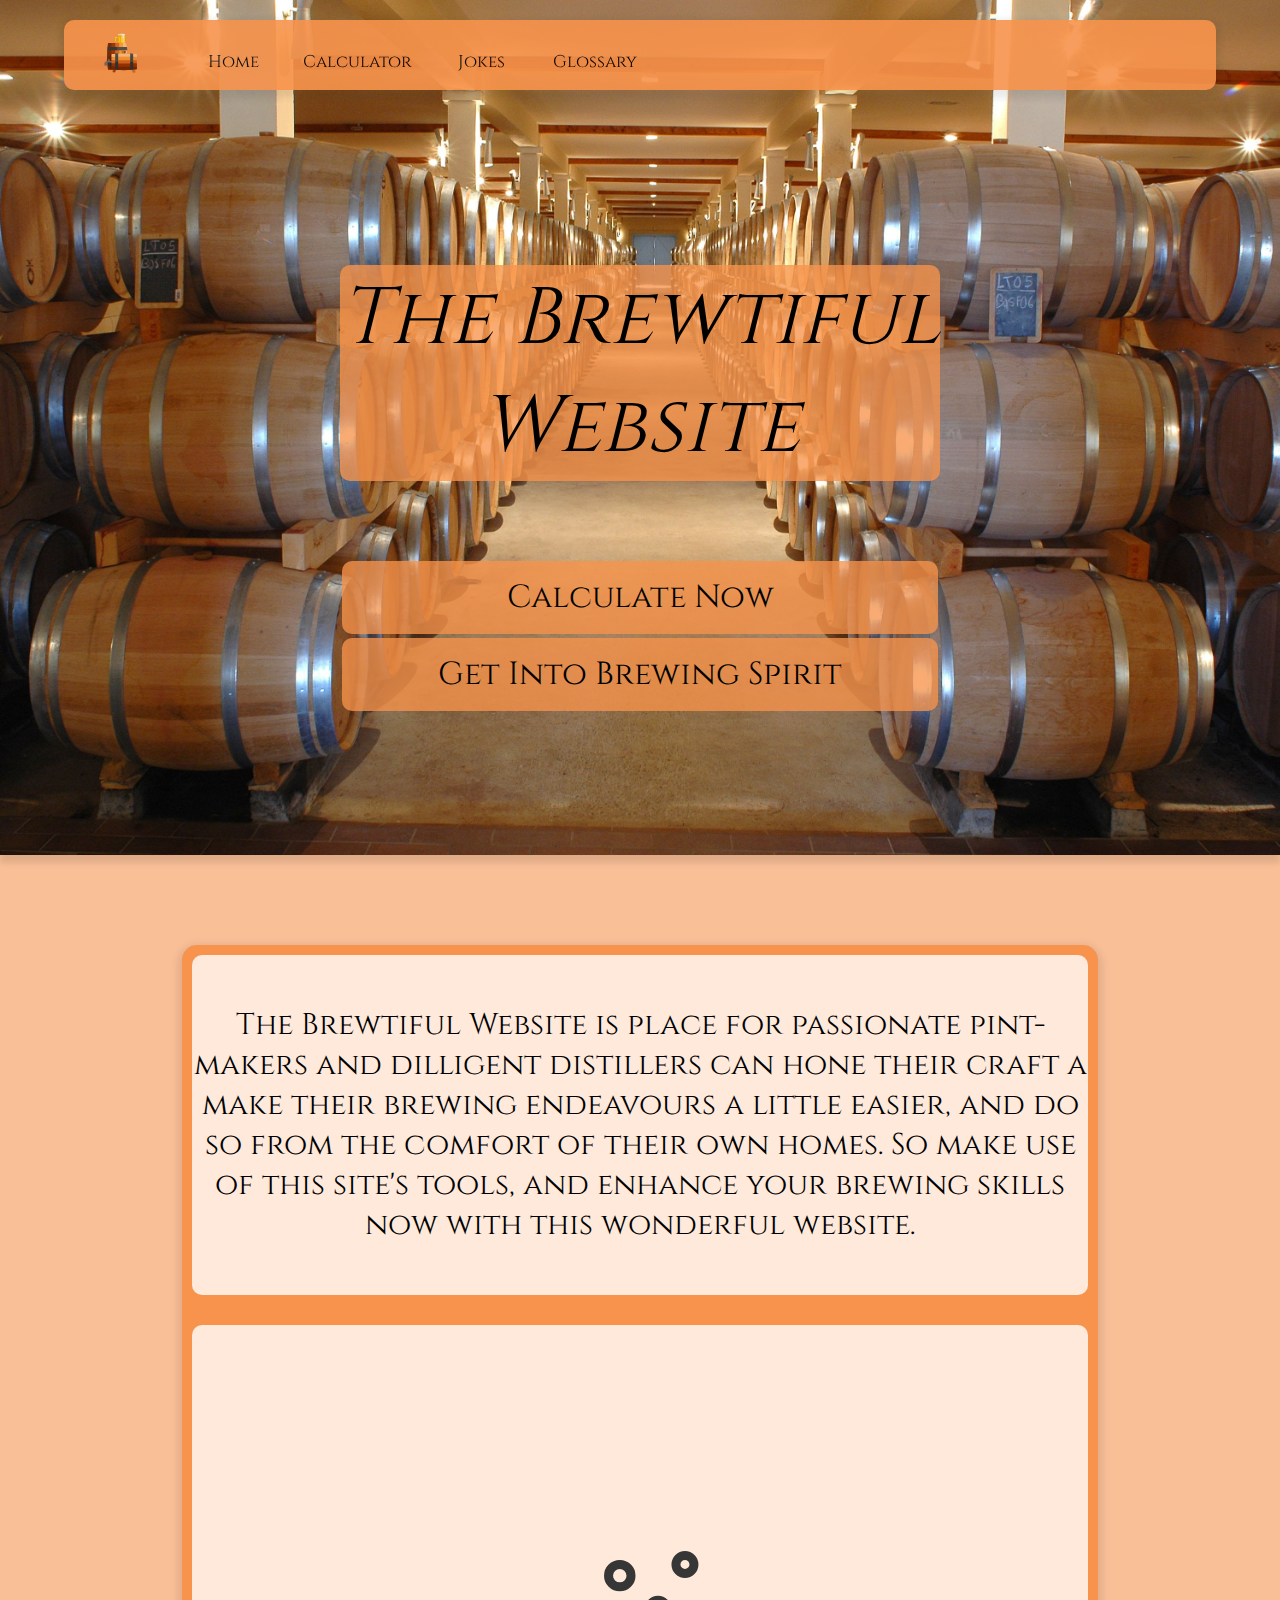
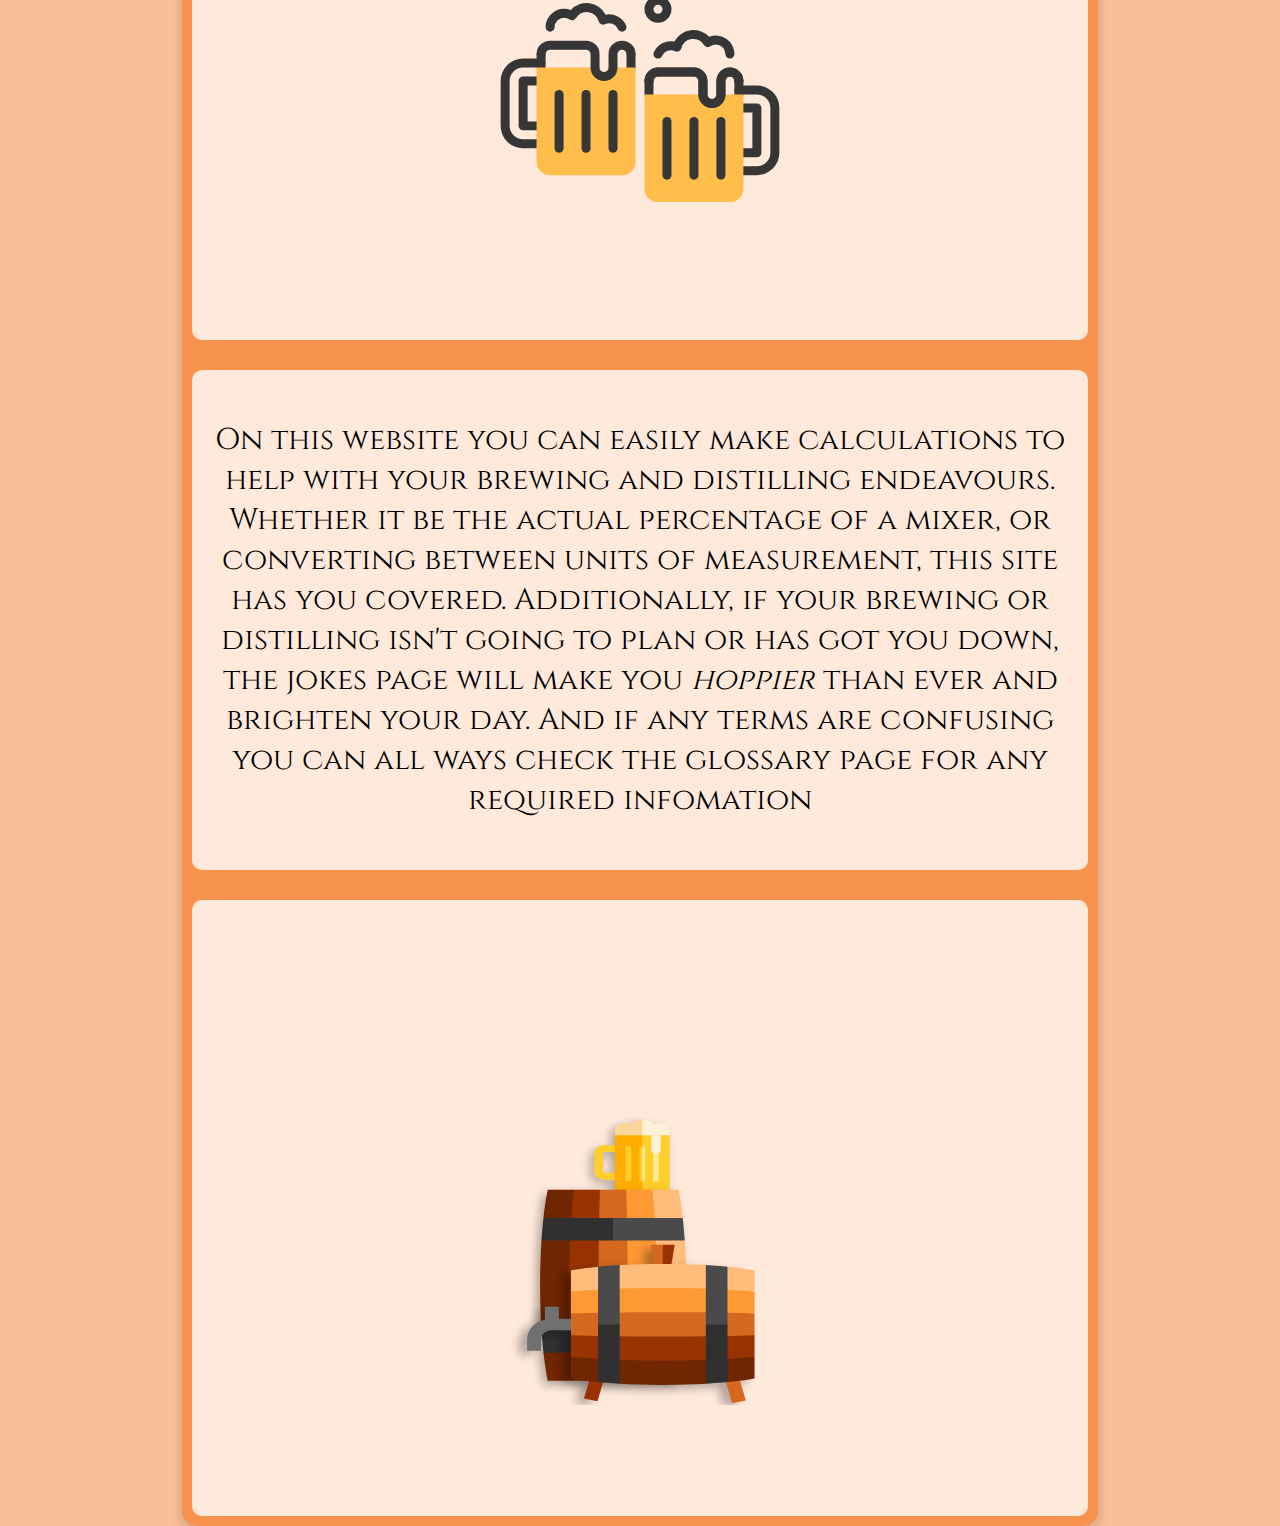
<file: index.html>
<!DOCTYPE html>
<head>

    <script type="text/javascript" src="scripts/main.js"></script>
    <link rel="stylesheet" href="styles/styles.css">
    <link rel="preconnect" href="https://fonts.googleapis.com">
    <link rel="preconnect" href="https://fonts.gstatic.com" crossorigin>
    <link href="https://fonts.googleapis.com/css2?family=Cinzel:wght@400..900&display=swap" rel="stylesheet">
    <link rel="icon" href="images/barrell-logo.svg">
    <title>Brew-tiful Website</title>
    <meta name="viewport" content="width=device-width, initial-scale=1">

</head>
<body>

    <!-- Navigation Bar for desktop -->
   <div class="navbar">

        <!-- Logo link -->
        <a href="index.html"><img src="images/barrell-logo.svg"></a>

        <!-- Link to index page -->
        <a href="index.html"><p>Home</p></a>

        <!-- Link to calculator -->
        <a href="pages/calculator_page.html"><p>Calculator</p></a>

        <!-- Link to jokes page -->
        <a href="pages/jokes_page.html"><p>Jokes</p></a>

        <!-- Link to glossary page -->
        <a href="pages/glossary_page.html"><p>Glossary</p></a>
    
    </div>


    <!-- Background image -->
    <div class="heading-background"></div>

    <!-- Heading of page -->
    <div class="heading">
            
        <p>
            <em>The Brewtiful Website</em>
        </p>

        <div class="index-button">
            <a  href="pages/calculator_page.html">Calculate Now</a>
        </div>
        
        <div class="index-button">
           <a href="pages/jokes_page.html">Get Into Brewing Spirit</a>
        </div>
    
    </div>

    <!-- Formats and displays content of index page -->
    <div class="page-format-grid">
        <div class="content-grid">
            <div>
                <p> 
                    The Brewtiful Website is place for passionate pint-makers and dilligent 
                    distillers can hone their craft a make their brewing endeavours a little 
                    easier, and do so from the comfort of their own homes. So make use of 
                    this site's tools, and enhance your brewing skills now with this 
                    wonderful website.
                </p>
            </div>
            <div>
                <img src="images/beer-cheers.svg">
            </div>
            <div>
                <p>
                    On this website you can easily make calculations to help with 
                    your brewing and distilling endeavours. Whether it be the actual 
                    percentage of a mixer, or converting between units of measurement,
                    this site has you covered. Additionally, if your brewing or 
                    distilling isn't going to plan or has got you down, the jokes 
                    page will make you <em>hoppier</em> than ever and brighten your day. 
                    And if any terms are confusing you can all ways check the glossary 
                    page for any required infomation
                </p>
            </div>
            <div>
                <img src="images/barrell-logo.svg">
            </div>
        </div>
    </div>
   
    <!-- Navigation Bar for mobile -->
    <div class="mobile-nav">
        
        <a href="index.html"><img src="images/home-icon.svg"></a>

        <a href="pages/calculator_page.html"><img src="images/calculator-icon.svg"></a>

        <a href="pages/jokes_page.html"><img src="images/jokes-icon.svg"></a>

        <a href="pages/glossary_page.html"><img src="images/glossary-icon.svg"></a>

    </div>

</body>
</file>
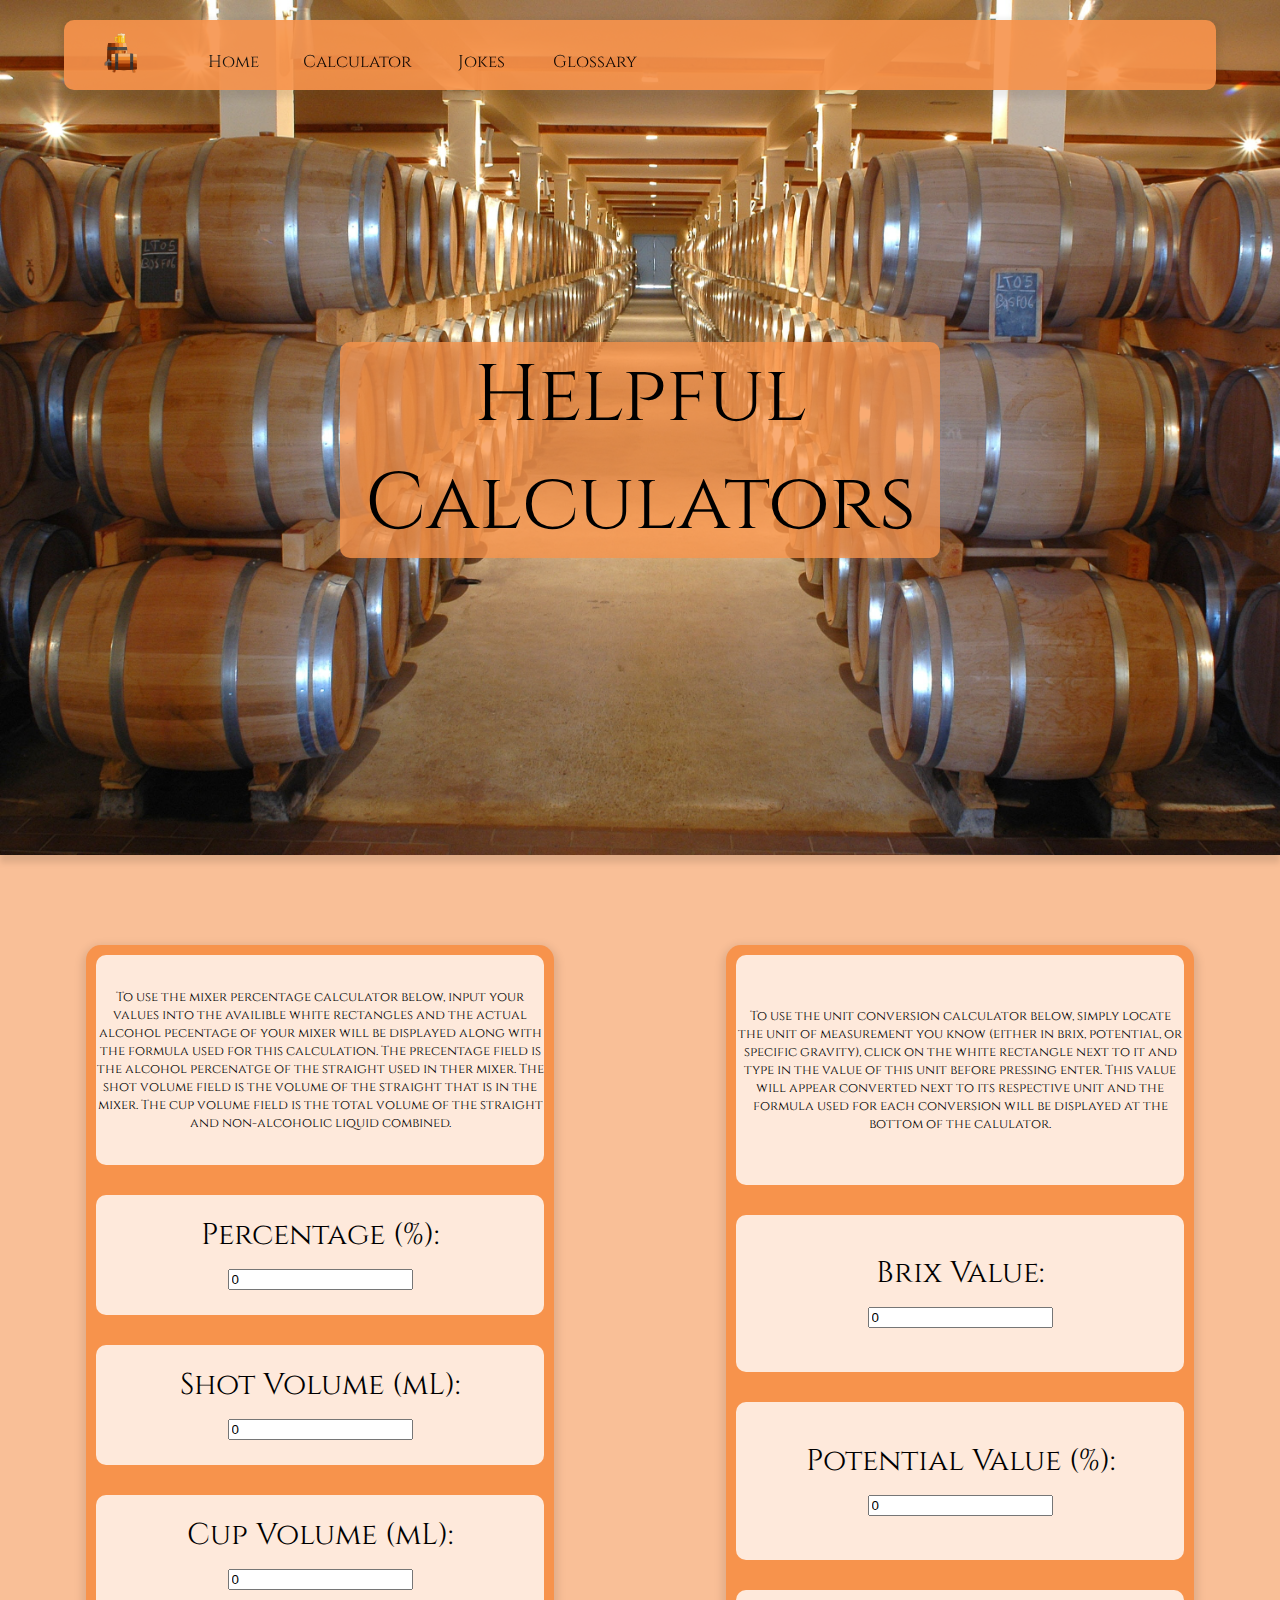
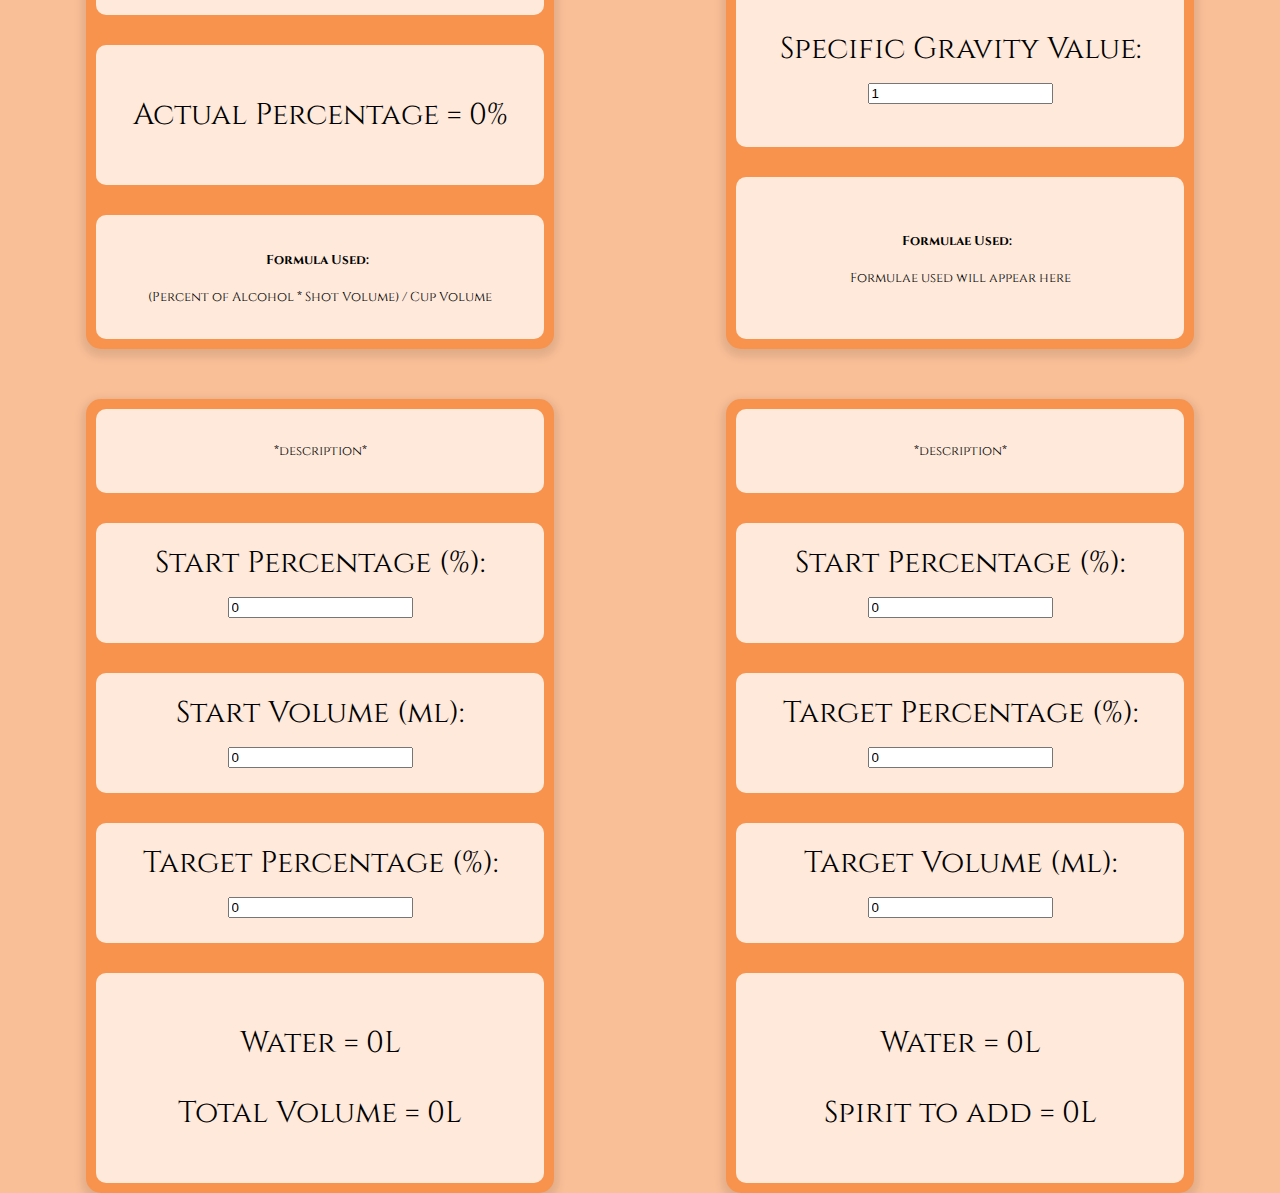
<file: pages/calculator_page.html>
<!DOCTYPE html>
<head>

    <script type="text/javascript" src="../scripts/main.js"></script>
    <link rel="stylesheet" href="../styles/styles.css">
    <link rel="preconnect" href="https://fonts.googleapis.com">
    <link rel="preconnect" href="https://fonts.gstatic.com" crossorigin>
    <link href="https://fonts.googleapis.com/css2?family=Cinzel:wght@400..900&display=swap" rel="stylesheet">
    <link rel="icon" href="../images/barrell-logo.svg">
    <title>Brew-tiful Website</title>
    <meta name="viewport" content="width=device-width, initial-scale=1">

</head>
<body>
     
    <!-- Navigation Bar -->
   <div class="navbar">

        <!-- Logo link -->
        <a href="../index.html"><img src="../images/barrell-logo.svg"></a>

        <!-- Link to index page -->
        <a href="../index.html"><p>Home</p></a>


        <!-- Link to calculator page -->
        <a href="calculator_page.html"><p>Calculator</p></a>


        <!-- Link to jokes page -->
        <a href="jokes_page.html"><p>Jokes</p></a>


        <!-- Link to glossary page -->
        <a href="glossary_page.html"><p>Glossary</p></a>
    
    </div>

    <!-- Background image -->
    <div class="heading-background"></div>

    <!-- Heading of page -->
    <div class="heading">
        <p>Helpful Calculators</p>
    </div>

    <!-- Formats and displays content of index page -->
    <div class="page-format-grid">
        
        <!-- Mixer percentage calculator -->
        <div class="content-grid">
            
            <!-- Description of calculator -->
            <div>
                <p class="calc_description">
                    To use the mixer percentage calculator below, input your values into the 
                    availible white rectangles and the actual alcohol pecentage of your mixer will 
                    be displayed along with the formula used for this calculation. The precentage 
                    field is the alcohol percenatge of the straight used in ther mixer. The shot 
                    volume field is the volume of the straight that is in the mixer. The cup 
                    volume field is the total volume of the straight and non-alcoholic liquid 
                    combined.
                </p>
            </div>

            <!--Inputs for mixer calculations-->
            <div>
                <label for="percent">Percentage (%):</label><br>
                <input type="number" id="percent" value="0" onchange="mixer_calc('percent')"/><br>
            </div>
            
            <div>
                <label for="shot_size">Shot Volume (mL):</label><br>
                <input type="number" id="shot_size" value="0" onchange="mixer_calc('shot_size')"/><br>
            </div>

            <div>
                <label for="cup_size">Cup Volume (mL):</label><br>
                <input type="number" id="cup_size" value="0" onchange="mixer_calc('cup_size')"/>
            </div>

            <div>
                <p id="actual_percent_value">Actual Percentage = 0%</p>
            </div>

            <div>
                <strong class="formula">Formula Used:&nbsp;&nbsp;</strong>
                <p class="formula">(Percent of Alcohol * Shot Volume) / Cup Volume</p>
            </div>

        </div>

        <!-- Unit conversion calculator-->
        <div class="content-grid">

            <!-- Description of calculator -->
            <div>
                <p class="calc_description">
                    To use the unit conversion calculator below, simply locate the 
                    unit of measurement you know (either in brix, potential, or specific gravity), 
                    click on the white rectangle next to it and type in the value of this unit 
                    before pressing enter. This value will appear converted next to its respective 
                    unit and the formula used for each conversion will be displayed at the bottom 
                    of the calulator.
                </p>
            </div>

            <!-- Inputs for converting unit calculations -->
            <div>
                <label for="brix_value">Brix Value:</label><br>
                <input type="number" id="brix_value" value="0" onchange="convert_calc('brix')"/><br>
            </div>
            
            <div>
                <label for="potential_value">Potential Value (%):</label><br>
                <input type="number" id="potential_value" value="0" onchange="convert_calc('potential')"/><br>
            </div>

            <div>
                <label for="sg_value">Specific Gravity Value:</label><br>
                <input type="number" id="sg_value" value="1" onchange="convert_calc('sg')"/>
            </div>
            
            <div>
                <strong class="formula">Formulae Used:&nbsp;&nbsp;</strong>
                <p class="formula" id="unit_formula">Formulae used will appear here</p>
                
            </div>

        </div>

        <!-- Dilution calculator -->
        <div class="content-grid">
            <div>
                <p class="calc_description"> 
                    *description*
                </p>
            </div>

            <div>
                <label for="startpercentage">Start Percentage (%):</label><br>
                <input type="number" id="startpercentage" value="0" onchange="Dilution()"/>
            </div>

            <div>
                <label for="startvolume">Start Volume (ml):</label><br>
                <input type="number" id="startvolume" value="0" onchange="Dilution()"/>
            </div>

            <div>
                <label for="targetpercentage">Target Percentage (%):</label><br>
                <input type="number" id="targetpercentage" value="0" onchange="Dilution()"/>
            </div>
            <div>
                <p id="wateranswer">Water = 0L</p>
                <p id="volumeanswer">Total Volume = 0L</p>
            </div>

        </div>

        <!-- Second Dilution calculator -->
        <div class="content-grid">
            <div>
                <p class="calc_description"> 
                    *description*
                </p>
            </div>

            <div>
                <label for="startpercentage2">Start Percentage (%):</label><br>
                <input type="number" id="startpercentage2" value="0" onchange="Dilutiontwo()"/>
            </div>
            
            <div>
                <label for="targetpercentage2">Target Percentage (%):</label><br>
                <input type="number" id="targetpercentage2" value="0" onchange="Dilutiontwo()"/>
            </div>

            <div>
                <label for="targetvolume2">Target Volume (ml):</label><br>
                <input type="number" id="targetvolume2" value="0" onchange="Dilutiontwo()"/>
            </div>

            
            <div>
                <p id="wateranswer2">Water = 0L</p>
                <p id="spiritanswer2">Spirit to add = 0L</p>
            </div>

        </div>
    </div>
    
    

    <!-- Navigation Bar for mobile -->
    <div class="mobile-nav">
        
        <a href="../index.html"><img src="../images/home-icon.svg"></a>

        <a href="calculator_page.html"><img src="../images/calculator-icon.svg"></a>

        <a href="jokes_page.html"><img src="../images/jokes-icon.svg"></a>

        <a href="glossary_page.html"><img src="../images/glossary-icon.svg"></a>

    </div>

</body>
</file>
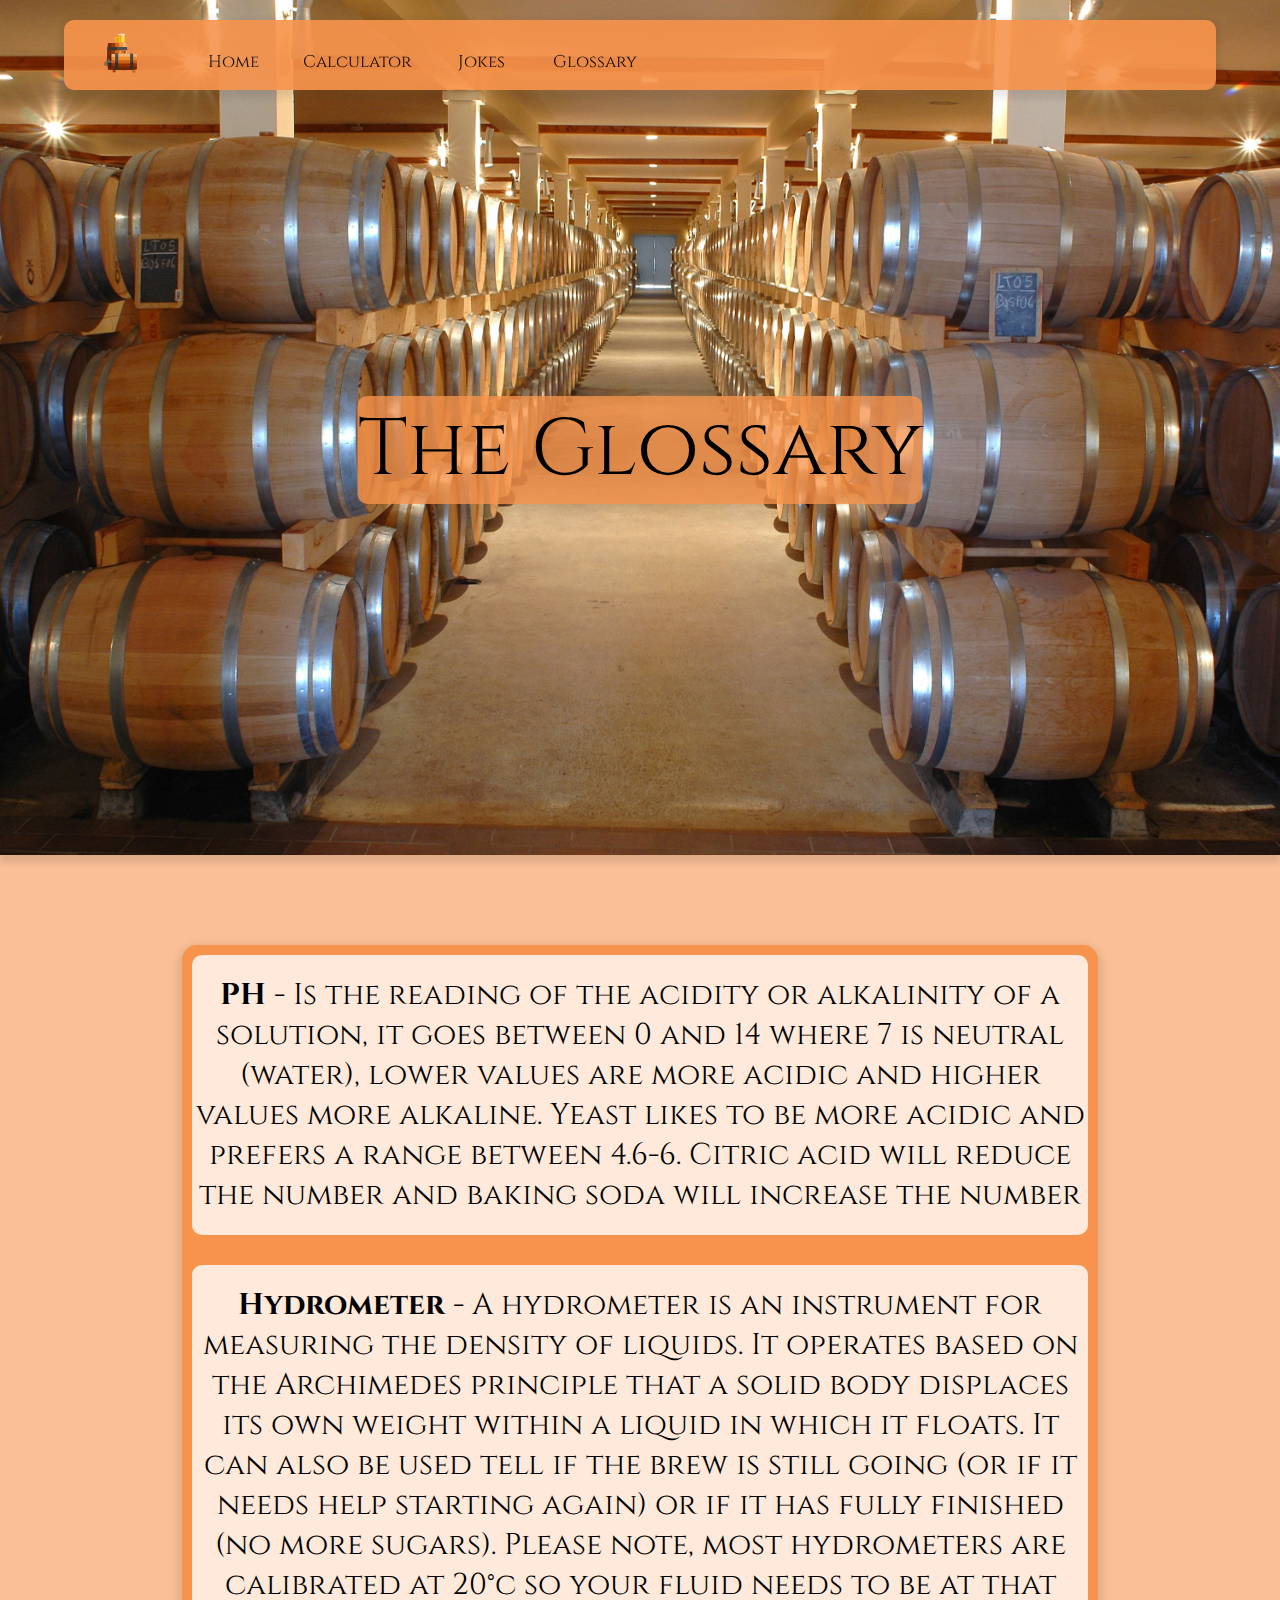
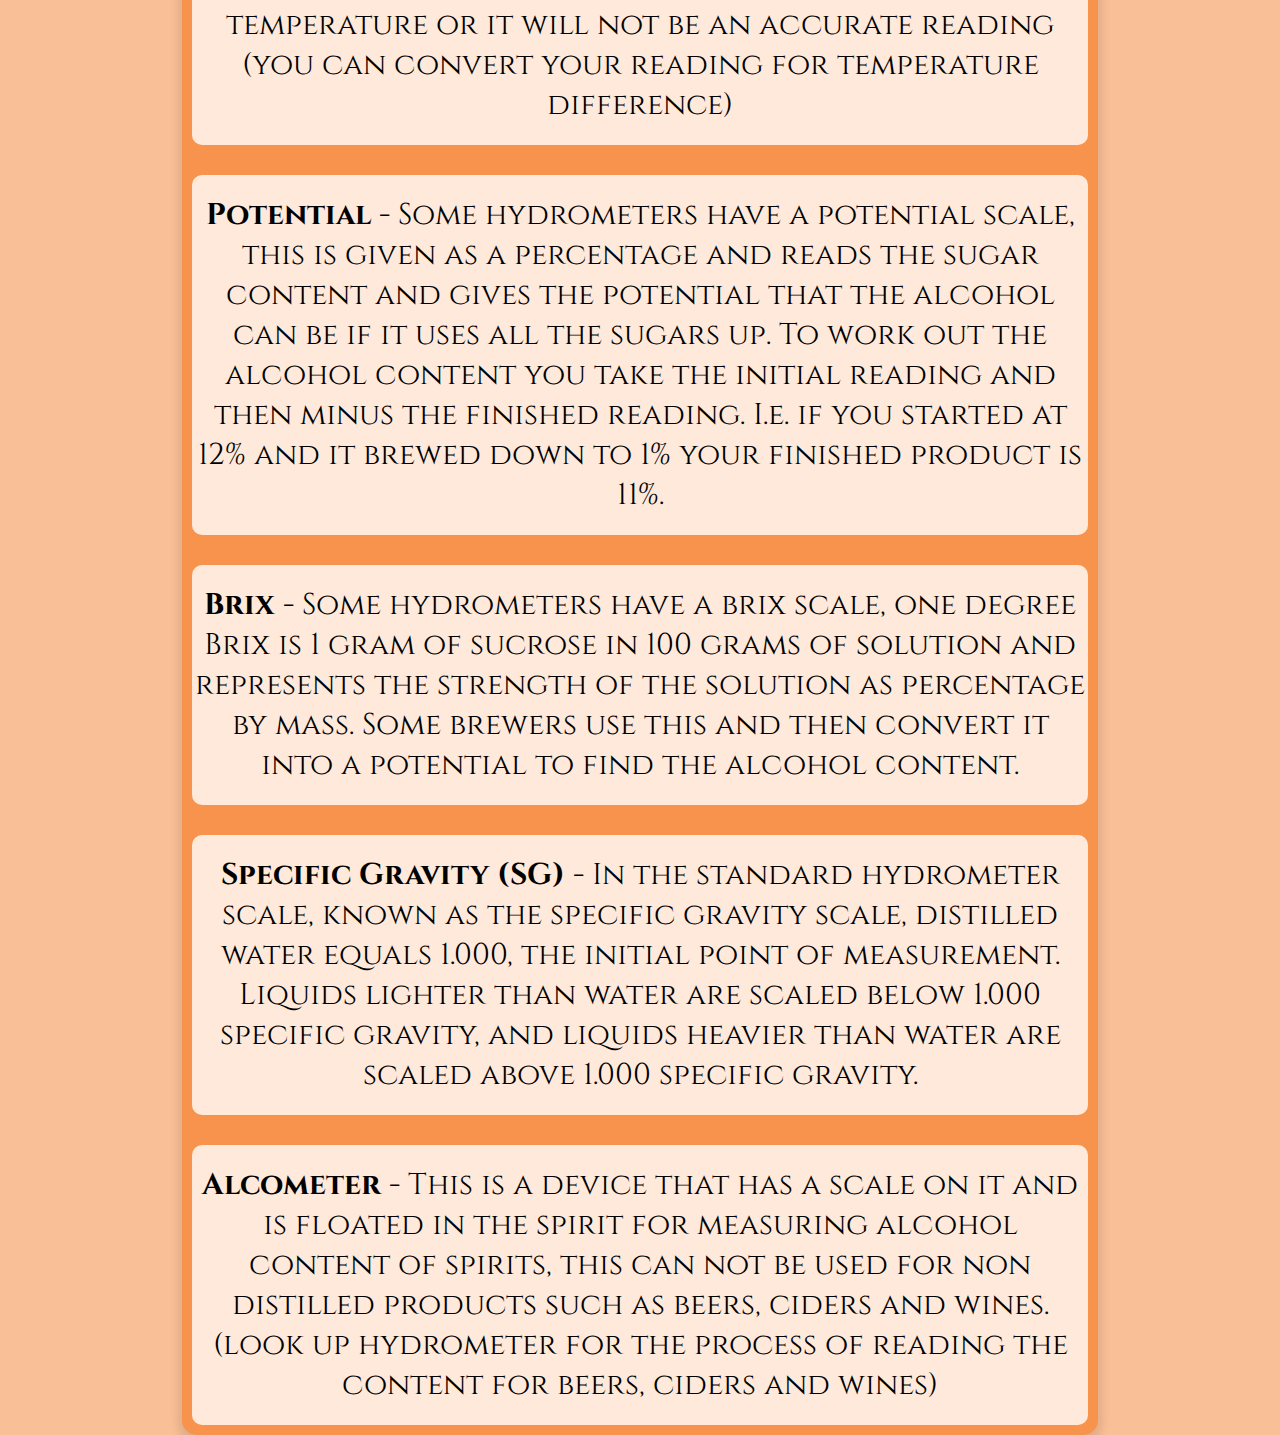
<file: pages/glossary_page.html>
<!DOCTYPE html>
<head>

    <script type="text/javascript" src="../scripts/main.js"></script>
    <link rel="stylesheet" href="../styles/styles.css">
    <link rel="preconnect" href="https://fonts.googleapis.com">
    <link rel="preconnect" href="https://fonts.gstatic.com" crossorigin>
    <link href="https://fonts.googleapis.com/css2?family=Cinzel:wght@400..900&display=swap" rel="stylesheet">
    <link rel="icon" href="../images/barrell-logo.svg">
    <title>Brew-tiful Website</title>
    <meta name="viewport" content="width=device-width, initial-scale=1">

</head>
<body>
     
    <!-- Navigation Bar -->
   <div class="navbar">

        <!-- Logo link -->
        <a href="../index.html"><img src="../images/barrell-logo.svg"></a>

        <!-- Link to index page -->
        <a href="../index.html"><p>Home</p></a>


        <!-- Link to calculator page -->
        <a href="calculator_page.html"><p>Calculator</p></a>


        <!-- Link to jokes page -->
        <a href="jokes_page.html"><p>Jokes</p></a>


        <!-- Link to glossary page -->
        <a href="glossary_page.html"><p>Glossary</p></a>
    
    </div>

    <!-- Background image -->
    <div class="heading-background"></div> 

    <!-- Heading of page -->
    <div class="heading">
        <p>The Glossary</p>
    </div>

    <!-- Formats and displays content of index page -->
    <div class="page-format-grid">
        <div class="content-grid">
            <div>
                <b>PH</b> - Is the reading of the acidity or alkalinity of a solution, 
                it goes between 0 and 14 where 7 is neutral (water), lower values 
                are more acidic and higher values more alkaline. Yeast likes to be 
                more acidic and prefers a range between 4.6-6. Citric acid will 
                reduce the number and baking soda will increase the number 
            </div>
            <div>
                <b>Hydrometer</b> - A hydrometer is an instrument for measuring the density 
                of liquids. It operates based on the Archimedes principle that a 
                solid body displaces its own weight within a liquid in which it floats. 
                It can also be used tell if the brew is still going (or if 
                it needs help starting again) or if it has fully finished (no more sugars). 
                Please note, most hydrometers are calibrated at 20°c so your fluid needs to 
                be at that temperature or it will not be an accurate reading (you can 
                convert your reading for temperature difference)
            </div>
            <div>
                <b>Potential</b> - Some hydrometers have a potential scale, this is given as 
                a percentage and reads the sugar content and gives the potential that 
                the alcohol can be if it uses all the sugars up. To work out the alcohol 
                content you take the initial reading and then minus the finished reading. 
                I.e. if you started at 12% and it brewed down to 1% your finished product 
                is 11%. 
            </div>
            <div>
                <b>Brix</b> - Some hydrometers have a brix scale, one degree Brix is 1 gram of 
                sucrose in 100 grams of solution and represents the strength of the solution 
                as percentage by mass. Some brewers use this and then convert it into a 
                potential to find the alcohol content. 
            </div>
            <div>
                <b>Specific Gravity (SG)</b> - In the standard hydrometer scale, known as the 
                specific gravity scale, distilled water equals 1.000, the initial point of 
                measurement. Liquids lighter than water are scaled below 1.000 specific 
                gravity, and liquids heavier than water are scaled above 1.000 specific gravity. 
            </div>
            <div>
                <b>Alcometer</b> - This is a device that has a scale on it and is floated in 
                the spirit for measuring alcohol content of spirits, this can not be used 
                for non distilled products such as beers, ciders and wines. (look up 
                hydrometer for the process of reading the content for beers, ciders and wines)
            </div>

        </div>
    </div>

    <!-- Navigation Bar for mobile -->
    <div class="mobile-nav">
        
        <a href="../index.html"><img src="../images/home-icon.svg"></a>

        <a href="calculator_page.html"><img src="../images/calculator-icon.svg"></a>

        <a href="jokes_page.html"><img src="../images/jokes-icon.svg"></a>

        <a href="glossary_page.html"><img src="../images/glossary-icon.svg"></a>

    </div>

</body>
</file>
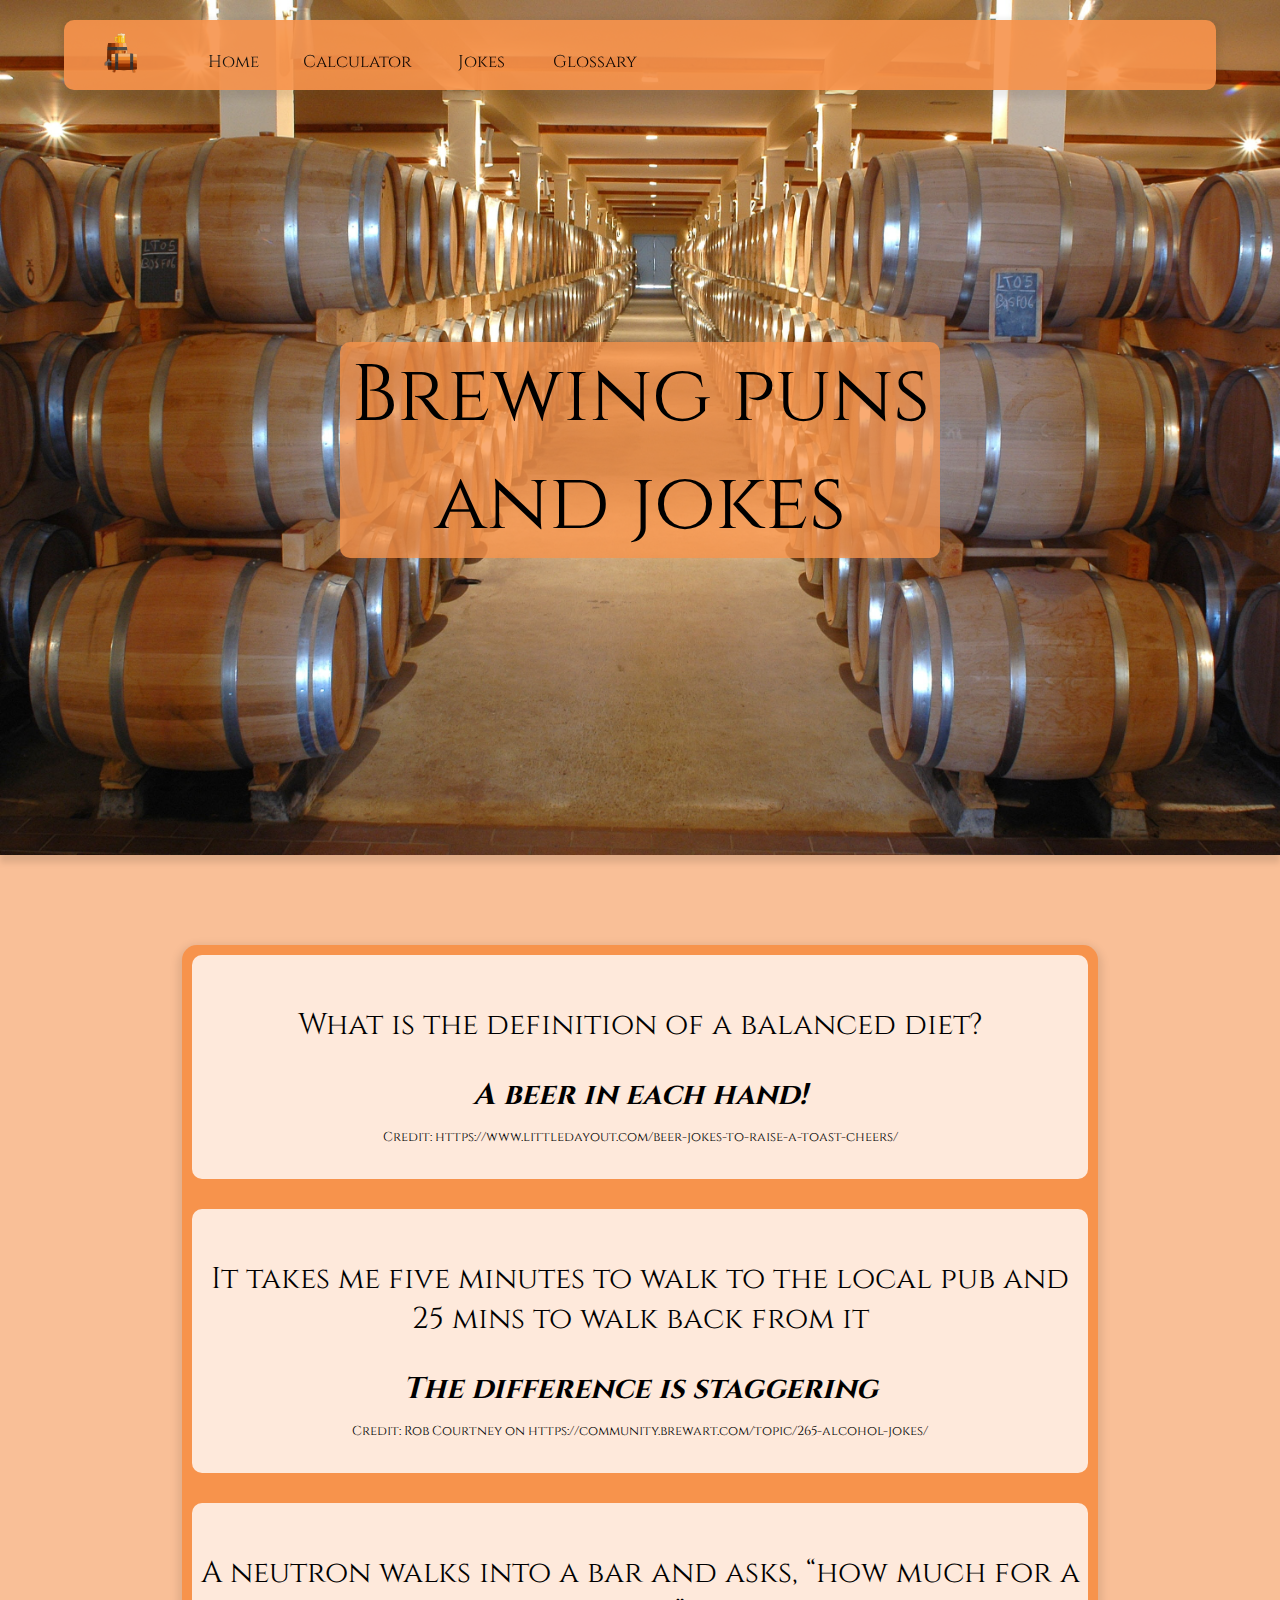
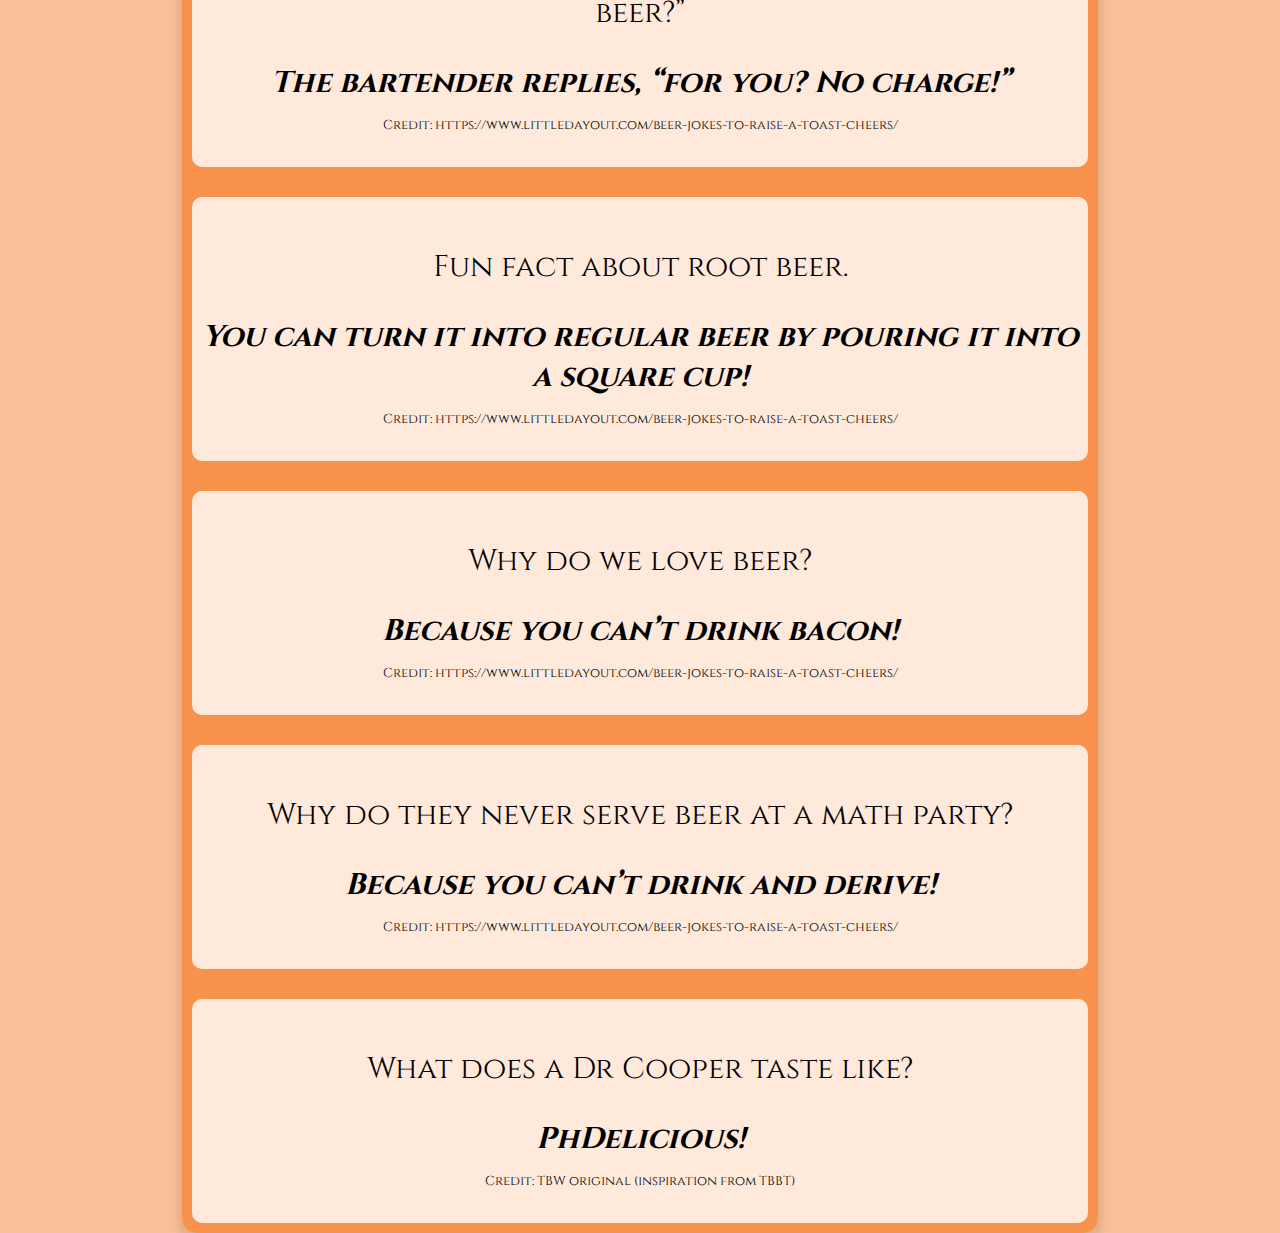
<file: pages/jokes_page.html>
<!DOCTYPE html>
<head>

    <script type="text/javascript" src="../scripts/main.js"></script>
    <link rel="stylesheet" href="../styles/styles.css">
    <link rel="preconnect" href="https://fonts.googleapis.com">
    <link rel="preconnect" href="https://fonts.gstatic.com" crossorigin>
    <link href="https://fonts.googleapis.com/css2?family=Cinzel:wght@400..900&display=swap" rel="stylesheet">
    <link rel="icon" href="../images/barrell-logo.svg">
    <title>Brew-tiful Website</title>
    <meta name="viewport" content="width=device-width, initial-scale=1">

</head>
<body>
     
    <!-- Navigation Bar -->
   <div class="navbar">

        <!-- Logo link -->
        <a href="../index.html"><img src="../images/barrell-logo.svg"></a>

        <!-- Link to index page -->
        <a href="../index.html"><p>Home</p></a>


        <!-- Link to calculator page -->
        <a href="calculator_page.html"><p>Calculator</p></a>


        <!-- Link to jokes page-->
        <a href="jokes_page.html"><p>Jokes</p></a>


        <!--Link to glossary page -->
        <a href="glossary_page.html"><p>Glossary</p></a>
    
    </div>

    <!-- Background image -->
    <div class="heading-background"></div> 

    <!-- Heading of page -->
    <div class="heading">
        <p>Brewing puns and jokes</p>
    </div>

    <!-- Formats and displays jokes -->
    <div class="page-format-grid">
        <div id="joke_container" class="content-grid jokes">

            <!-- Jokes inserted from jokes.json file -->
            
        </div>
    </div>

    <!-- Navigation Bar for mobile -->
    <div class="mobile-nav">
        
        <a href="../index.html"><img src="../images/home-icon.svg"></a>

        <a href="calculator_page.html"><img src="../images/calculator-icon.svg"></a>

        <a href="jokes_page.html"><img src="../images/jokes-icon.svg"></a>

        <a href="glossary_page.html"><img src="../images/glossary-icon.svg"></a>

    </div>

</body>
</file>
<file: styles/styles.css>
/* Variables */
:root {
    --nav-height: 70px;
    --nav-margin-top: 20px;
    --curve: 10px;
}

/* Gives everything smoth transitions */
* {
    transition: all 0.3s ease;
}

body {
    font-family: "Cinzel", serif;
    font-optical-sizing: auto;
    font-weight: 400;
    font-style: normal;
    margin: 0;
    overflow-x: hidden; 
    background-color: #f9bf97;
}

/* Styling desktop navbar */ 
.navbar {
    display: grid;
    grid-template-columns: repeat(5, 1fr) 5fr;
    height: var(--nav-height);
    width: 90%;
    overflow: hidden;
    background-color: #f7934c;
    box-shadow: 0px 4px 8px 4px rgba(0,0,0,0.1);
    opacity: 90%;
    margin: auto;
    margin-top: var(--nav-margin-top);
    border-radius: var(--curve);
    position: sticky;
    z-index: 20;
}

.navbar a {
    color: black;
    text-align: center;
    padding: 13px;
    text-decoration: none;
    font-size: 17px;
    border-radius: var(--curve);
}
  
.navbar a:hover {
    color: white;
    background-color: #e85d04;
}


.navbar img {
    width: 40px;
}

/* Styling mobile navbar */
.mobile-nav {
    width: 80%;
    overflow: hidden;
    background-color: #f7934c;
    box-shadow: 8px 4px 8px 4px rgba(0,0,0,0.1);
    opacity: 90%;
    margin-bottom: var(--nav-margin-top);
    border-radius: var(--curve);
    position: sticky;
    bottom: 10px;
    left: 8%;
    text-align: center;
    height: 50%;
    display: none;
}


.mobile-nav a {
    display: inline-grid;
    color: black;
    align-items: center;
    justify-items: center;
    padding: 13px;
    text-decoration: none;
    border-radius: var(--curve);
    height: var(--nav-height)
}


.mobile-nav img {
    width: 50px;
    height: 50px;
}

/* Styling how content is display/formatted */ 
.content-grid {
    display: grid;
    /*grid-template-rows: repeat(4, 1fr);*/
    row-gap: 30px;
    background-color: #f7934c;
    padding: 10px;
    width: 50%;
    border-radius: 15px;
    box-shadow: 0px 4px 8px 4px rgba(0,0,0,0.1);
    width: 70%;
}

/* Centres jokes page content */
.jokes {
    grid-column: span 2;
}


.content-grid > div {
    background-color: rgba(255, 255, 255, 0.8);
    text-align: center;
    padding: 20px 0;
    font-size: 30px;
    border-radius: var(--curve);
    word-wrap: break-word;
    overflow: hidden;
    display: block;
    align-content: center;
}

.content-grid img {
    width: 50%;
    height: 50%;
    margin-top: 13%;
}

.page-format-grid {
    display: grid;
    grid-template-columns: auto auto;
    row-gap: 50px;
    height: 100%;
    width: 100%;
    justify-items: center;
    margin: auto;
}

/* Formatting and Displaying background of the heading*/
.heading-background {
    background-image: url(../images/winery-barrels-large.jpg); /* Royalty Free image from https://www.pickpik.com/winery-chai-barrel-wine-cave-castle-124788 */
    background-repeat: no-repeat;
    background-size: cover;
    height: 95vh;
    width: 100vw;
    z-index: -1;
    position: relative;
    top:  calc(var(--nav-height) * -1 - var(--nav-margin-top));
    pointer-events: none;
    box-shadow: 0px 8px 6px rgba(0,0,0,0.1);
    
}

/* Formatting and Displaying heading*/
.heading {
    text-align: center;
    font-size: 5rem;
    position: absolute;
    top: 50%;
    left: 50%;
    transform: translate(-50%, -50%);
    padding: 20px;
    
}


.heading > p {
    background-color: #f7934cc7;
    border-radius: var(--curve);
}


/* Styling buttons on index page */
.index-button {
    color: black;
    padding: 15px 32px;
    text-align: center;
    font-size: 2rem;
    margin: 4px 2px;
    background-color: #f7934cc7;
    border-radius: var(--curve);
    
}


.index-button > a {
    color: black;
    text-decoration: none;
}


.index-button:hover {
    color: white;
    background-color: #e85d04;
}


/* Modifies text for certain areas of website */
.formula {
    font-size: small;
}


#joke_container em{
    font-weight: bold;
    
}


.credit {
    font-size: small;
}

.calc_description {
    font-size: small;
}


/* Formats website to be mobile friendly */
@media screen and (max-width: 480px) {
    
    .content-grid {
        width: 90%;
        margin-bottom: 20px;
    }

    .page-format-grid {
        grid-template-columns: auto;
    }

    .navbar {
        display: none;
    }

    .mobile-nav {
        display: block;
        
    }

    .heading {
        font-size: 4rem;
        width: 90%;
        top: 70%;
        left: 50%;
        transform: translate(-50%, -100%);
        
    }

    .index-button {
        font-size: 2rem;
        margin: 4px 2px;
        padding: 7px 16px;
    }

    .heading-background {
        height: 100vh;
    }

}
</file>
